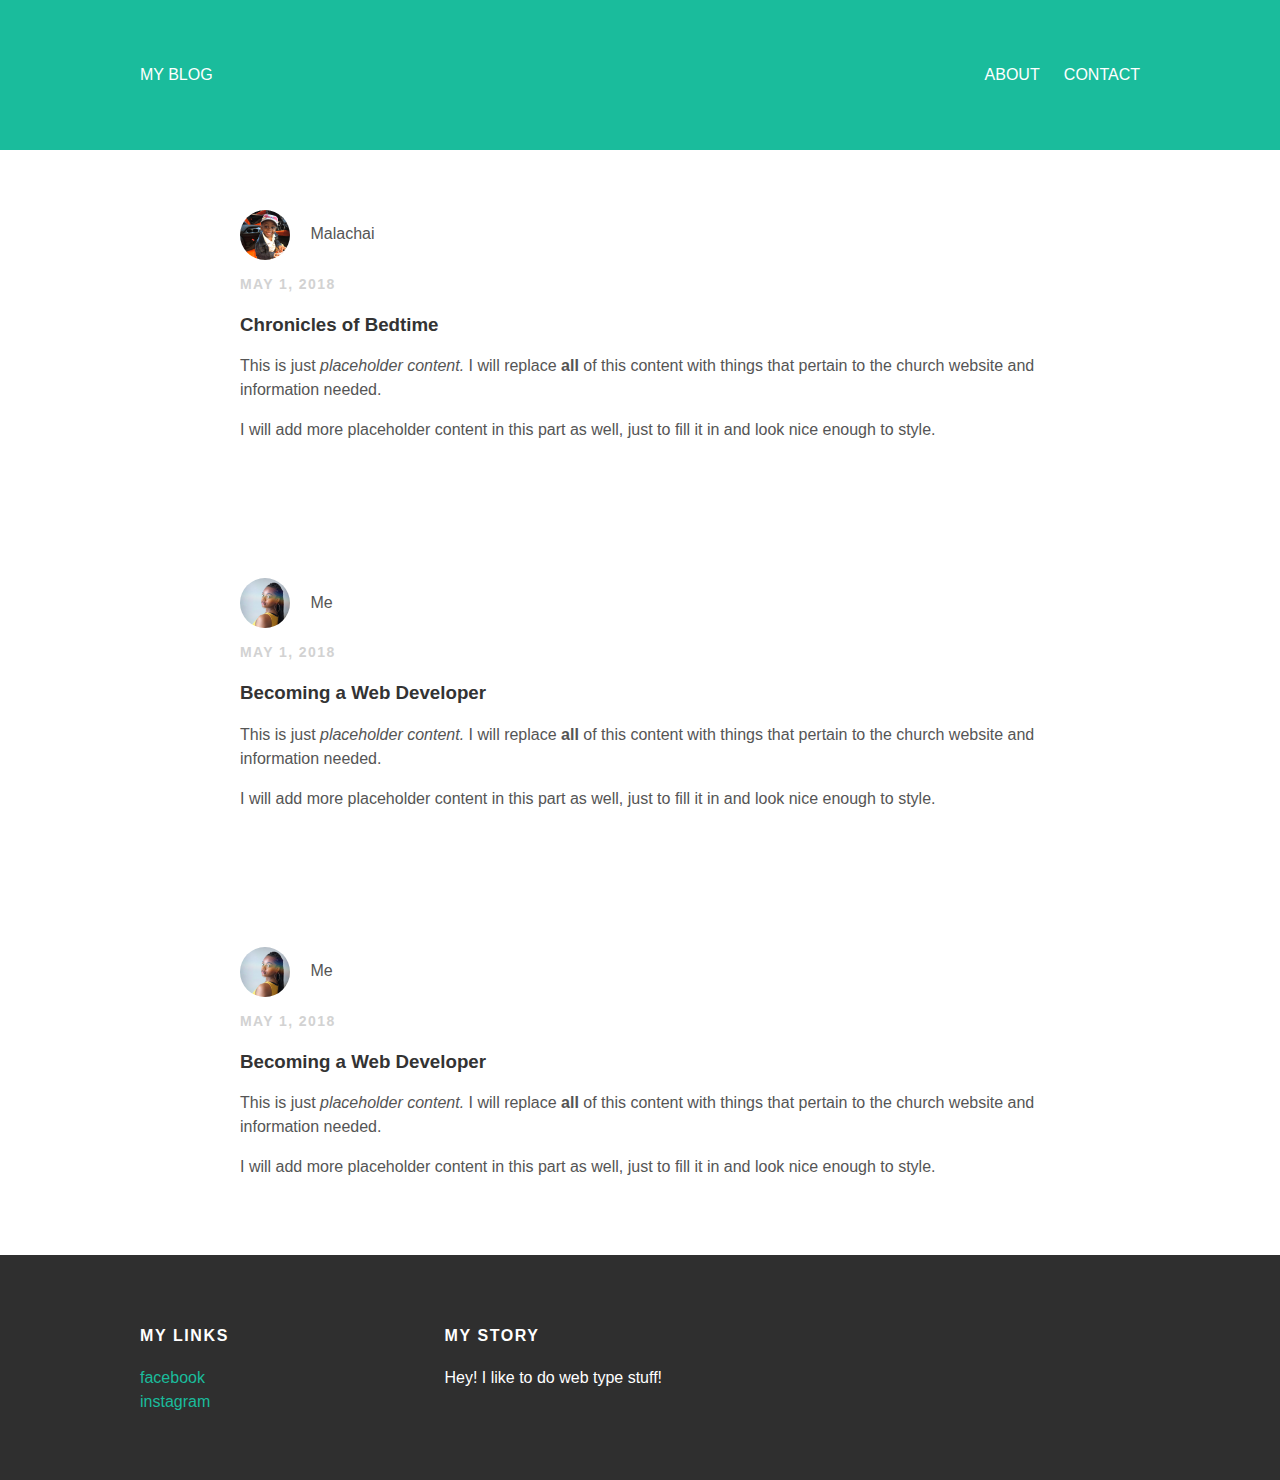
<file: index.html>
<!DOCTYPE html>
<html>
<head>
  <title>My Blog</title>
  <link rel="stylesheet"
  type="text/css" href="styles.css">
</head>
<body>
  <div id="header">
  <div class="container">
    <a id="header-title">
    <a href="index.html">My Blog</a>
    <ul id="header-nav">
      <li><a
        href="about.html">About</a>
      </li>
      <li><a
        href="mailto:designpillgraphics@gmail.com">Contact
      </a></li>
    </ul>
  </div><!--container-->
</div><!--header-->
  <div id="content"><!--BLOG POST 1 BEGIN HERE-->
  <div class="post-container">
    <div class="post">
      <div class="post-author">
        <img src="mal.jpg">
        <span>Malachai</span>
      </div><!--post-author-->
      <p class="post-date">May 1, 2018</p>
    <h3 class="post-title">Chronicles of Bedtime</h3>
    <div class="post-content">
      <p>This is just <em>placeholder content.</em> I will replace <strong>all
      </strong>
        of this content with things that pertain to the church
        website and information needed.</p>
        <p>I will add more placeholder content in this part as
          well, just to fill it in and look nice enough to style.
        </p>
      </div><!--post-content-->
    </div><!--post-->
  </div>
</div>
    <div id="content"><!--BLOG POST 2 BEGINS HERE-->
    <div class="post-container">
    <div class="post">
      <div class="post-author">
        <img src="me.jpg">
        <span>Me</span>
      </div><!--post-author-->
      <p class="post-date">May 1, 2018</p>
    <h3 class="post-title">Becoming a Web Developer</h3>
    <div class="post-content">
      <p>This is just <em>placeholder content.</em> I will replace <strong>all
      </strong>
        of this content with things that pertain to the church
        website and information needed.</p>
        <p>I will add more placeholder content in this part as
          well, just to fill it in and look nice enough to style.
        </p>
      </div><!--post-content-->
    </div><!--post-->
   </div><!--container-->
 </div><!--content-->
    <div id="content"><!--BLOG POST 3 BEGINS HERE-->
    <div class="post-container">
    <div class="post">
      <div class="post-author">
        <img src="me.jpg">
        <span>Me</span>
      </div><!--post-author-->
      <p class="post-date">May 1, 2018</p>
    <h3 class="post-title">Becoming a Web Developer</h3>
    <div class="post-content">
      <p>This is just <em>placeholder content.</em> I will replace <strong>all
      </strong>
        of this content with things that pertain to the church
        website and information needed.</p>
        <p>I will add more placeholder content in this part as
          well, just to fill it in and look nice enough to style.
        </p>
      </div><!--post-content-->
    </div><!--post-->
   </div><!--container-->
 </div><!--content-->
  <div id="footer">
  <div class="container">
    <div class="column">
      <h4>My Links</h4>
      <p>
        <a href="https://facebook.com/bethaniwalton">facebook</a>
        <br>
        <a href="https://instagram.com/_blvckkqueen_">instagram</a>
      </p>
    </div><!--column-->
    <div class="column">
      <h4>My Story</h4>
      <p>Hey! I like to do web type stuff!</p>
    </div><!--column-->
   </div><!--container-->
 </div><!--footer-->
</body>
</html>
</file>
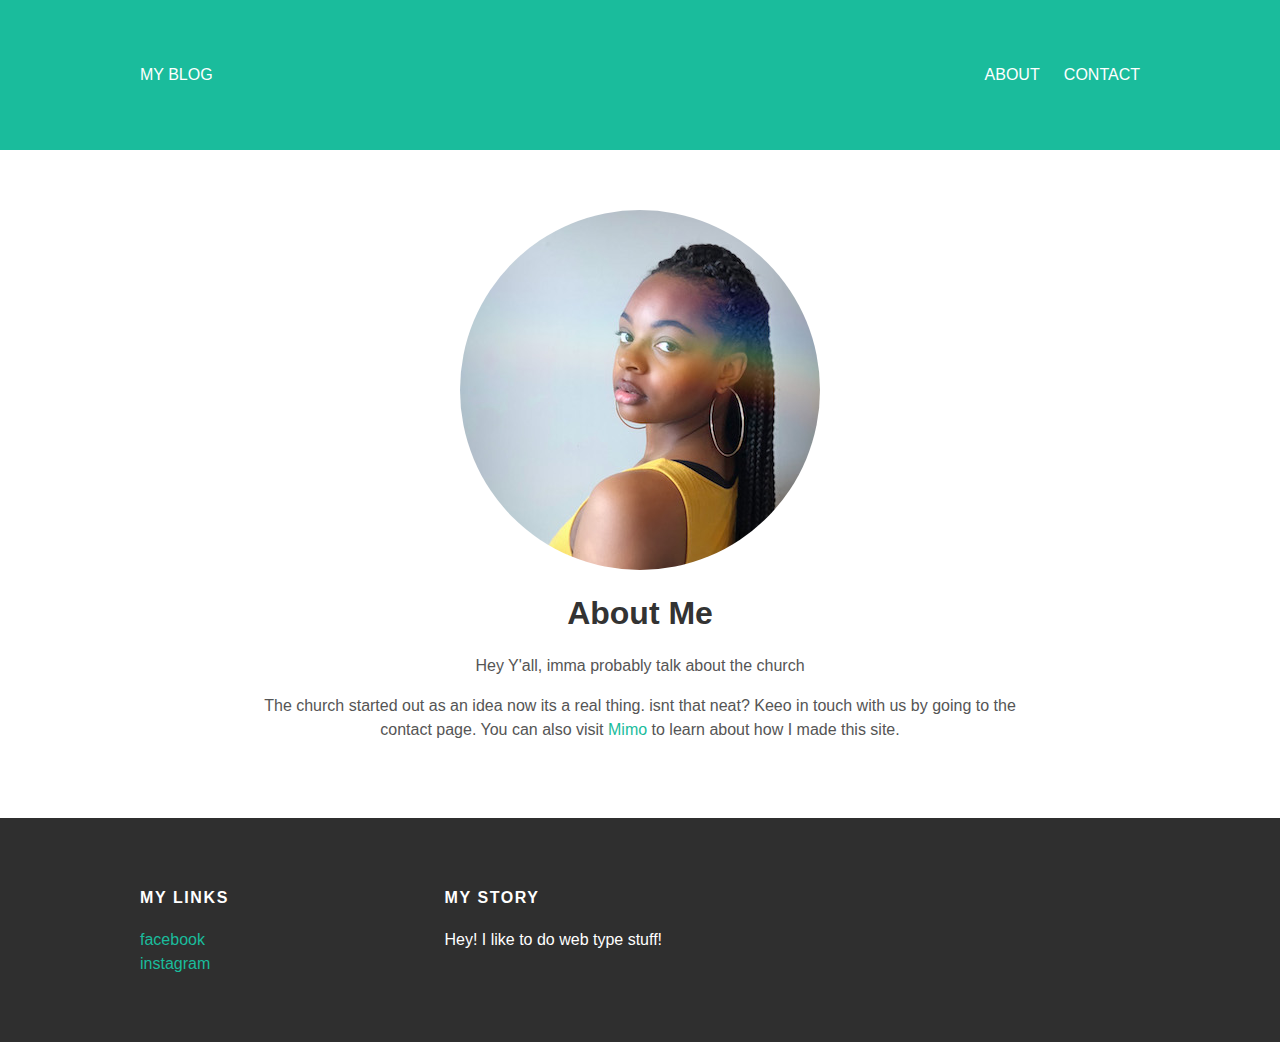
<file: about.html>
<!DOCTYPE html>
<html>
<head>
  <title>My Blog</title>
  <link rel="stylesheet"
  type="text/css" href="styles.css">
</head>
<body>
  <div id="header">
  <div class="container">
    <a id="header-title">
    <a href="index.html">My Blog</a>
  <ul id="header-nav">
      <li><a
        href="about.html">About</a>
      </li>
      <li><a
        href="mailto:designpillgraphics@gmail.com">Contact</a>
      </li>
    </ul>
   </div><!--container-->
 </div><!--header-->
  <div id="content">
  <div class="container">
    <div class="about">
      <div class="about-author">
        <img src="me.jpg">
      </div><!--about-author-->
    <h1 class="about-title">About Me</h1>
    <div class="about-content">
      <p>Hey Y'all, imma probably talk about the church</p>
        <p>The church started out as an idea now its a real thing.
          isnt that neat? Keeo in touch with us by going to the
          contact page. You can also visit <a href="https://getmimo.com">Mimo
          </a>to learn about how I made this site.
        </p>
      </div><!--about-content-->
    </div><!--about-->
   </div><!--container-->
 </div><!--content-->
  <div id="footer">
  <div class="container">
    <div class="column">
      <h4>My Links</h4>
      <p>
        <a href="https://facebook.com/bethaniwalton">facebook</a>
        <br>
        <a href="https://instagram.com/_blvckkqueen_">instagram</a>
      </p>
    </div><!--column-->
    <div class="column">
      <h4>My Story</h4>
      <p>Hey! I like to do web type stuff!</p>
    </div><!--column-->
   </div><!--container-->
 </div><!--footer-->
</body>
</html>
</file>
<file: styles.css>
@import url(http://fonts.googleapis.com
  /css?family=Montserrat:400,700);
body {
  color: #555;
  margin: 0;

  font-family: 'Montserrat',
  sans-serif;
}

#header{
  background-color:#1abc9c;
  height: 150px;
  line-height:150px;
}
#header a{
  color: white;
  text-decoration: none;
  text-transform: uppercase;
  letter-spacing: 0..1em;
}
#header a:hover{
  color: #222;
}
#header-title{
  display: block;
  float: left;
  font-size: 20px;
  font-weight: bold;
}
#header-nav{
  display: block;
  float: right;
  margin-top: 0;
}
#header-nav li{
  display: inline;
  padding-left: 20px;
}
.container{
  max-width: 1000px;
  margin: 0 auto;
}
#footer{
  background-color: #2f2f2f;
  padding: 50px 0;
}
.column {
  min-width: 300px;
  display: inline-block;
  vertical-align: top;
}
#footer h4{
  color: white;
  text-transform: uppercase;
  letter-spacing: 0.1em;
}
#footer p{
  color: white;
}
a {
  color: #1abc9c;;
  text-decoration: none;
}
a:hover {
  color: #F6A623;
}

.post, .about{
  max-width: 800px;
  margin: 0 auto;
  padding: 60px 0;
}
.post-author img{
  width: 50px;
  height: 50px;
  vertical-align: middle;
  border-radius: 50%;
}
.about-author img{
  border-radius: 50%;
}
.post-author span{
  margin-left: 16px;
}
.post-date{
  color: #D2D2D2;

  font-size: 14px;
  font-weight: bold;
  text-transform: uppercase;
  letter-spacing: 0.1em;
}
h1, h2, h3, h4{
  color: #333;
}
p{
  line-height: 1.5;
}
.about{
  text-align: center;
}
.post-container:nth-child(2){
  background-color: #f2f2f2;
}
</file>
